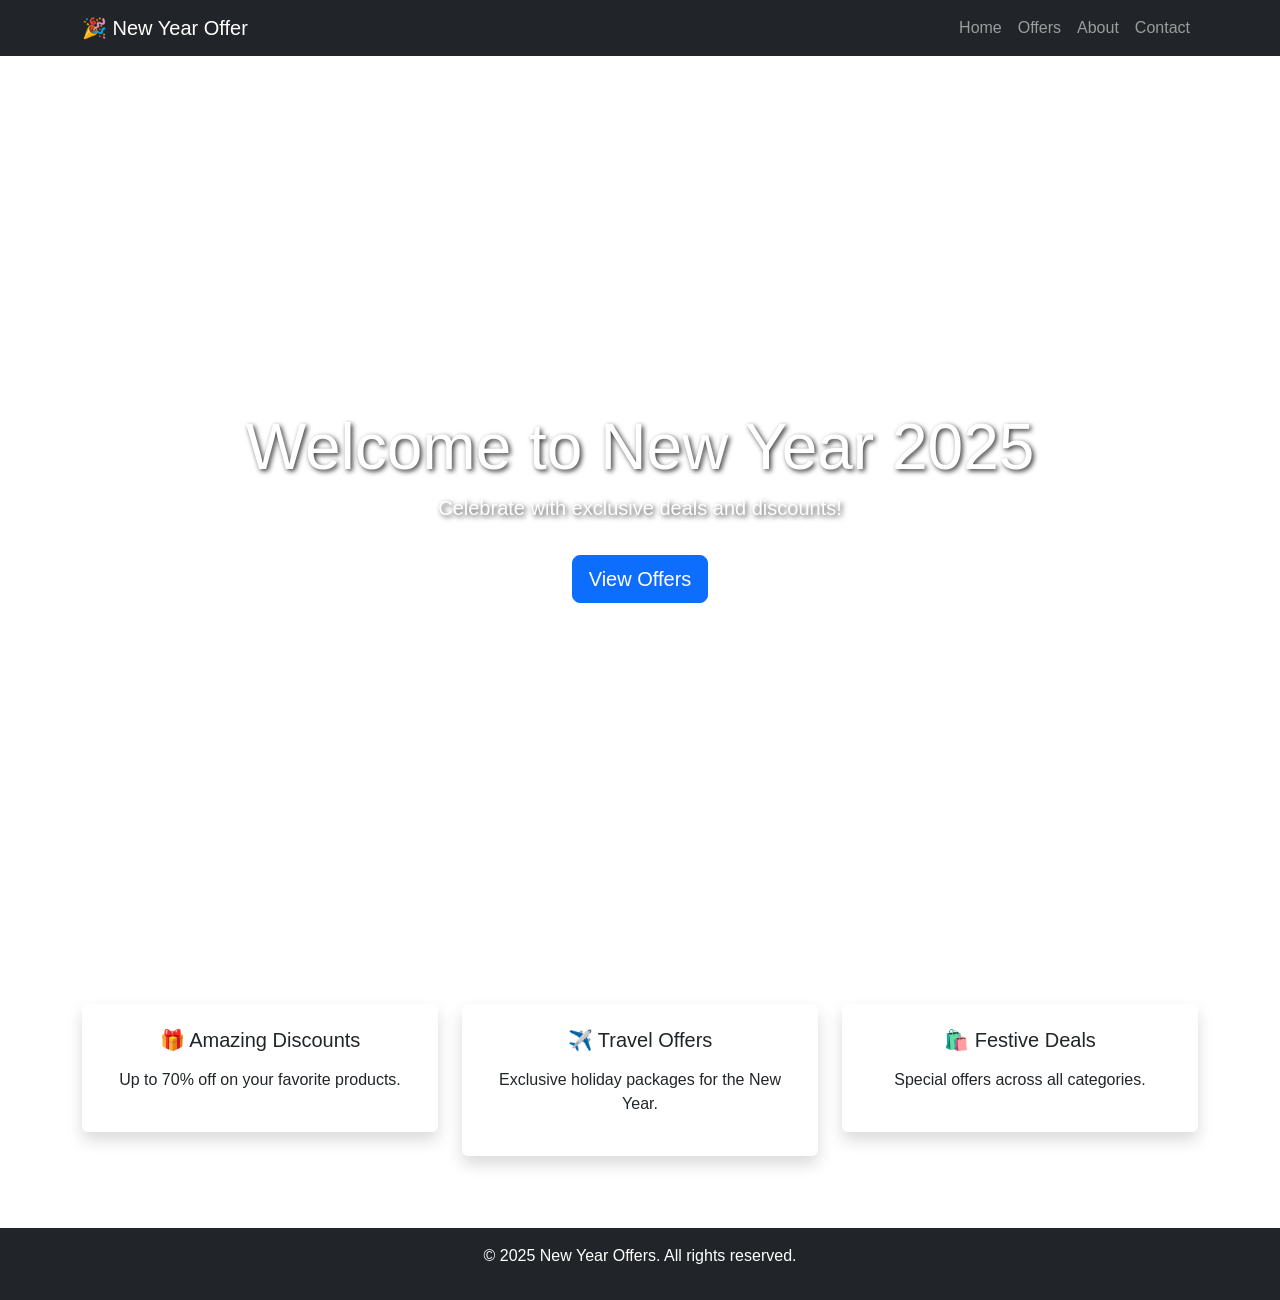
<file: index.html>
<!DOCTYPE html>
<html lang="en">
<head>
    <meta charset="UTF-8">
    <meta name="viewport" content="width=device-width, initial-scale=1.0">
    <title>New Year Offers 2025</title>
    <link rel="stylesheet" href="https://cdn.jsdelivr.net/npm/bootstrap@5.3.0/dist/css/bootstrap.min.css">
    <link rel="stylesheet" href="styles.css">
</head>
<body>
    <!-- Navigation -->
    <nav class="navbar navbar-expand-lg navbar-dark bg-dark">
        <div class="container">
            <a class="navbar-brand" href="index.html">🎉 New Year Offer</a>
            <button class="navbar-toggler" type="button" data-bs-toggle="collapse" data-bs-target="#navbarNav">
                <span class="navbar-toggler-icon"></span>
            </button>
            <div class="collapse navbar-collapse" id="navbarNav">
                <ul class="navbar-nav ms-auto">
                    <li class="nav-item"><a class="nav-link" href="index.html">Home</a></li>
                    <li class="nav-item"><a class="nav-link" href="offers.html">Offers</a></li>
                    <li class="nav-item"><a class="nav-link" href="about.html">About</a></li>
                    <li class="nav-item"><a class="nav-link" href="contact.html">Contact</a></li>
                </ul>
            </div>
        </div>
    </nav>

    <!-- Hero Section -->
    <header class="hero text-white text-center d-flex align-items-center" style="background: url('https://source.unsplash.com/1600x900/?new-year') no-repeat center center/cover; height: 100vh;">
        <div class="container">
            <h1 class="display-3">Welcome to New Year 2025</h1>
            <p class="lead">Celebrate with exclusive deals and discounts!</p>
            <a href="offers.html" class="btn btn-primary btn-lg mt-3">View Offers</a>
        </div>
    </header>

    <!-- Highlights -->
    <section class="py-5">
        <div class="container">
            <div class="row">
                <div class="col-md-4 text-center mb-4">
                    <div class="card p-4 border-0 shadow">
                        <h5 class="mb-3">🎁 Amazing Discounts</h5>
                        <p>Up to 70% off on your favorite products.</p>
                    </div>
                </div>
                <div class="col-md-4 text-center mb-4">
                    <div class="card p-4 border-0 shadow">
                        <h5 class="mb-3">✈️ Travel Offers</h5>
                        <p>Exclusive holiday packages for the New Year.</p>
                    </div>
                </div>
                <div class="col-md-4 text-center mb-4">
                    <div class="card p-4 border-0 shadow">
                        <h5 class="mb-3">🛍️ Festive Deals</h5>
                        <p>Special offers across all categories.</p>
                    </div>
                </div>
            </div>
        </div>
    </section>

    <!-- Footer -->
    <footer class="bg-dark text-center text-white py-3">
        <p>© 2025 New Year Offers. All rights reserved.</p>
    </footer>

    <script src="https://cdn.jsdelivr.net/npm/bootstrap@5.3.0/dist/js/bootstrap.bundle.min.js"></script>
</body>
</html>
</file>
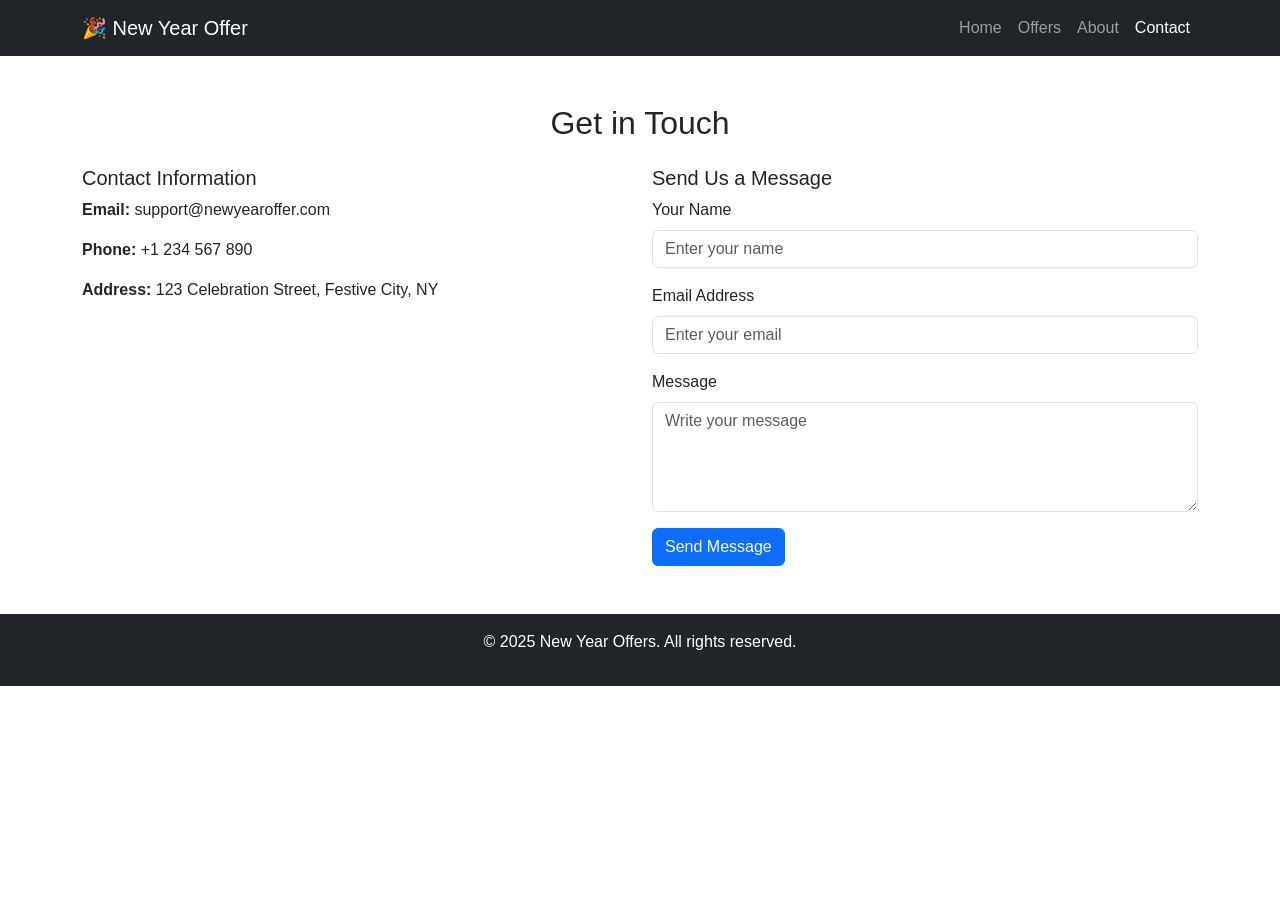
<file: contact.html>
<!DOCTYPE html>
<html lang="en">
<head>
    <meta charset="UTF-8">
    <meta name="viewport" content="width=device-width, initial-scale=1.0">
    <title>Contact Us</title>
    <link rel="stylesheet" href="https://cdn.jsdelivr.net/npm/bootstrap@5.3.0/dist/css/bootstrap.min.css">
    <link rel="stylesheet" href="styles.css">
</head>
<body>
    <!-- Navigation -->
    <nav class="navbar navbar-expand-lg navbar-dark bg-dark">
        <div class="container">
            <a class="navbar-brand" href="index.html">🎉 New Year Offer</a>
            <button class="navbar-toggler" type="button" data-bs-toggle="collapse" data-bs-target="#navbarNav">
                <span class="navbar-toggler-icon"></span>
            </button>
            <div class="collapse navbar-collapse" id="navbarNav">
                <ul class="navbar-nav ms-auto">
                    <li class="nav-item"><a class="nav-link" href="index.html">Home</a></li>
                    <li class="nav-item"><a class="nav-link" href="offers.html">Offers</a></li>
                    <li class="nav-item"><a class="nav-link" href="about.html">About</a></li>
                    <li class="nav-item"><a class="nav-link active" href="contact.html">Contact</a></li>
                </ul>
            </div>
        </div>
    </nav>

    <!-- Contact Section -->
    <section class="py-5">
        <div class="container">
            <h2 class="text-center mb-4">Get in Touch</h2>
            <div class="row">
                <div class="col-md-6 mb-4">
                    <h5>Contact Information</h5>
                    <p><strong>Email:</strong> support@newyearoffer.com</p>
                    <p><strong>Phone:</strong> +1 234 567 890</p>
                    <p><strong>Address:</strong> 123 Celebration Street, Festive City, NY</p>
                </div>
                <div class="col-md-6">
                    <h5>Send Us a Message</h5>
                    <form>
                        <div class="mb-3">
                            <label for="name" class="form-label">Your Name</label>
                            <input type="text" class="form-control" id="name" placeholder="Enter your name">
                        </div>
                        <div class="mb-3">
                            <label for="email" class="form-label">Email Address</label>
                            <input type="email" class="form-control" id="email" placeholder="Enter your email">
                        </div>
                        <div class="mb-3">
                            <label for="message" class="form-label">Message</label>
                            <textarea class="form-control" id="message" rows="4" placeholder="Write your message"></textarea>
                        </div>
                        <button type="submit" class="btn btn-primary">Send Message</button>
                    </form>
                </div>
            </div>
        </div>
    </section>

    <!-- Footer -->
    <footer class="bg-dark text-center text-white py-3">
        <p>© 2025 New Year Offers. All rights reserved.</p>
    </footer>

    <script src="https://cdn.jsdelivr.net/npm/bootstrap@5.3.0/dist/js/bootstrap.bundle.min.js"></script>
</body>
</html>
</file>
<file: styles.css>
/* styles.css */
body {
    font-family: 'Arial', sans-serif;
}

.hero {
    background-blend-mode: overlay;
    background-color: rgba(0, 0, 0, 0.5);
}

.hero h1, .hero p {
    text-shadow: 2px 2px 5px rgba(0, 0, 0, 0.8);
}

.card {
    transition: transform 0.3s ease;
}

.card:hover {
    transform: scale(1.05);
}
</file>
